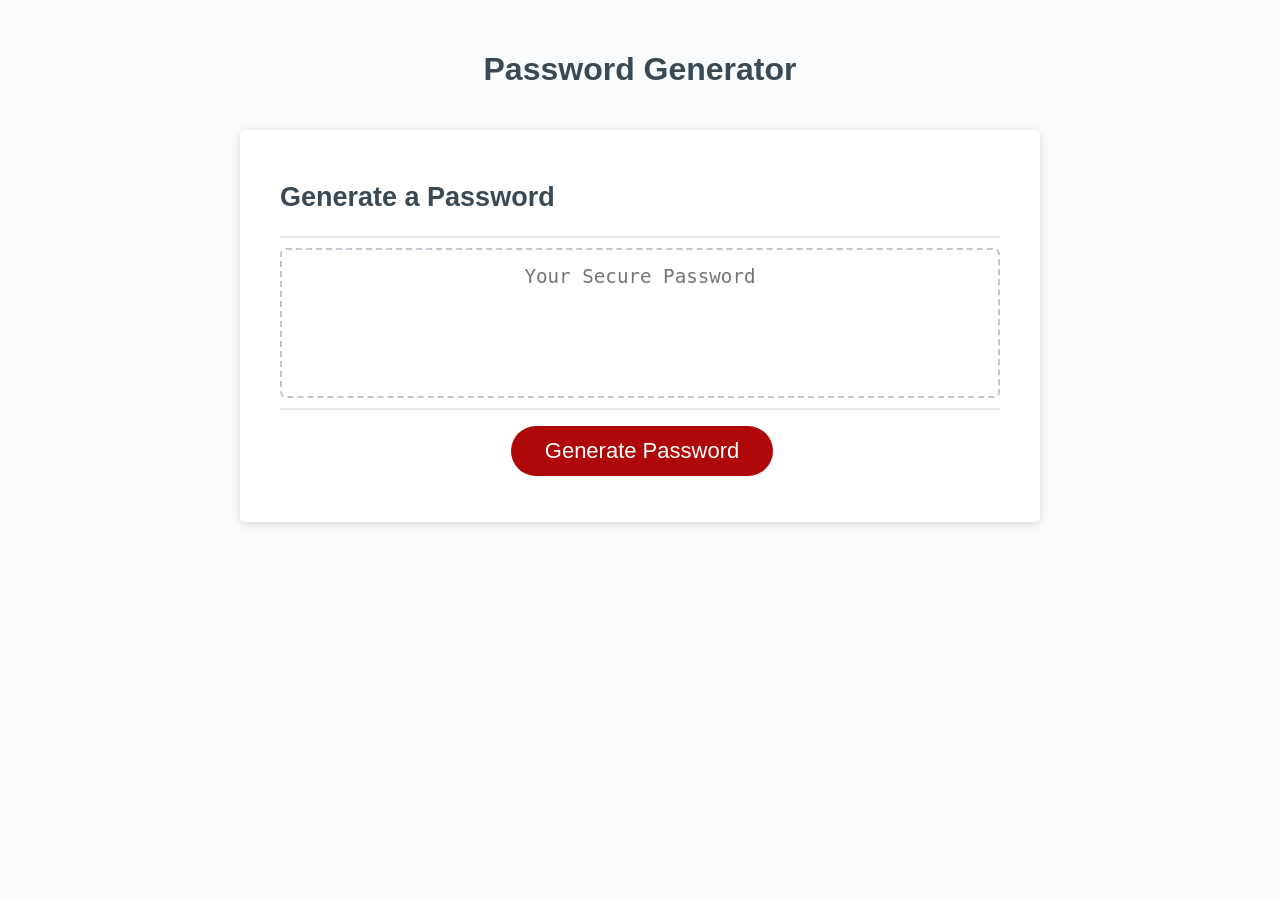
<file: starter/index.html>
<!DOCTYPE html>
<html lang="en-gb">
  <head>
    <meta charset="UTF-8" />
    <meta name="viewport" content="width=device-width, initial-scale=1.0" />
    <meta http-equiv="X-UA-Compatible" content="ie=edge" />
    <title>Password Generator</title>
    <link rel="stylesheet" href="style.css" />
  </head>
  <body>
    <div class="wrapper">
      <header>
        <h1>Password Generator</h1>
      </header>
      <div class="card">
        <div class="card-header">
          <h2>Generate a Password</h2>
        </div>
        <div class="card-body">
          <textarea
            readonly
            id="password"
            placeholder="Your Secure Password"
            aria-label="Generated Password"
          ></textarea>
        </div>
        <div class="card-footer">
          <button id="generate" class="btn">Generate Password</button>
        </div>
      </div>
    </div>
    <script src="script.js"></script>
  </body>
</html>
</file>
<file: starter/style.css>
*,
*::before,
*::after {
    box-sizing: border-box;
}

html,
body,
.wrapper {
    height: 100%;
    margin: 0;
    padding: 0;
}

body {
    font-family: sans-serif;
    background-color: #f9fbfd;
}

.wrapper {
    padding-top: 30px;
    padding-left: 20px;
    padding-right: 20px;
}

header {
    text-align: center;
    padding: 20px;
    padding-top: 0px;
    color: hsl(206, 17%, 28%);
}

#clipboard {
    position: absolute;
    margin-inline-start: 12px;
    margin-block-start: 10px;
}

#clear {
    position: absolute;
    margin-inline-start: 10px;
    margin-block-start: 40px;
}

#clipboard, #clear {
    padding: 5px;
}
.tooltip .tooltiptext {
    visibility: hidden;
    margin-inline-start: 10px;
    z-index: 1;
    font-size: 12px;
}

.tooltip:hover .tooltiptext {
    visibility: visible;
}


.card {
    background-color: hsl(0, 0%, 100%);
    border-radius: 5px;
    border-width: 1px;
    box-shadow: rgba(0, 0, 0, 0.15) 0px 2px 8px 0px;
    color: hsl(206, 17%, 28%);
    font-size: 18px;
    margin: 0 auto;
    max-width: 800px;
    padding: 30px 40px;
}

.card-header::after {
    content: " ";
    display: block;
    width: 100%;
    background: #e7e9eb;
    height: 2px;
}

.card-body {
    min-height: 100px;
    position: relative;
}

.card-footer {
    text-align: center;
}

.card-footer::before {
    content: " ";
    display: block;
    width: 100%;
    background: #e7e9eb;
    height: 2px;
}

.card-footer::after {
    content: " ";
    display: block;
    clear: both;
}

.btn {
    border: none;
    background-color: hsl(360, 91%, 36%);
    border-radius: 25px;
    box-shadow: rgba(0, 0, 0, 0.1) 0px 1px 6px 0px rgba(0, 0, 0, 0.2) 0px 1px 1px 0px;
    color: hsl(0, 0%, 100%);
    display: inline-block;
    font-size: 22px;
    line-height: 22px;
    margin: 16px 16px 16px 20px;
    padding: 14px 34px;
    text-align: center;
    cursor: pointer;
}

button[disabled] {
    cursor: default;
    background: #c0c7cf;
}

.float-right {
    float: right;
}

#password {
    -webkit-appearance: none;
    -moz-appearance: none;
    appearance: none;
    border: none;
    display: block;
    width: 100%;
    padding-top: 15px;
    padding-left: 15px;
    padding-right: 15px;
    padding-bottom: 85px;
    font-size: 1.2rem;
    text-align: center;
    margin-top: 10px;
    margin-bottom: 10px;
    border: 2px dashed #c0c7cf;
    border-radius: 6px;
    resize: none;
    overflow: hidden;
}

@media (max-width: 690px) {
    .btn {
        font-size: 1rem;
        margin: 16px 0px 0px 0px;
        padding: 10px 15px;
    }

    #password {
        font-size: 1rem;
    }
}

@media (max-width: 500px) {
    .btn {
        font-size: 0.8rem;
    }
}
</file>
